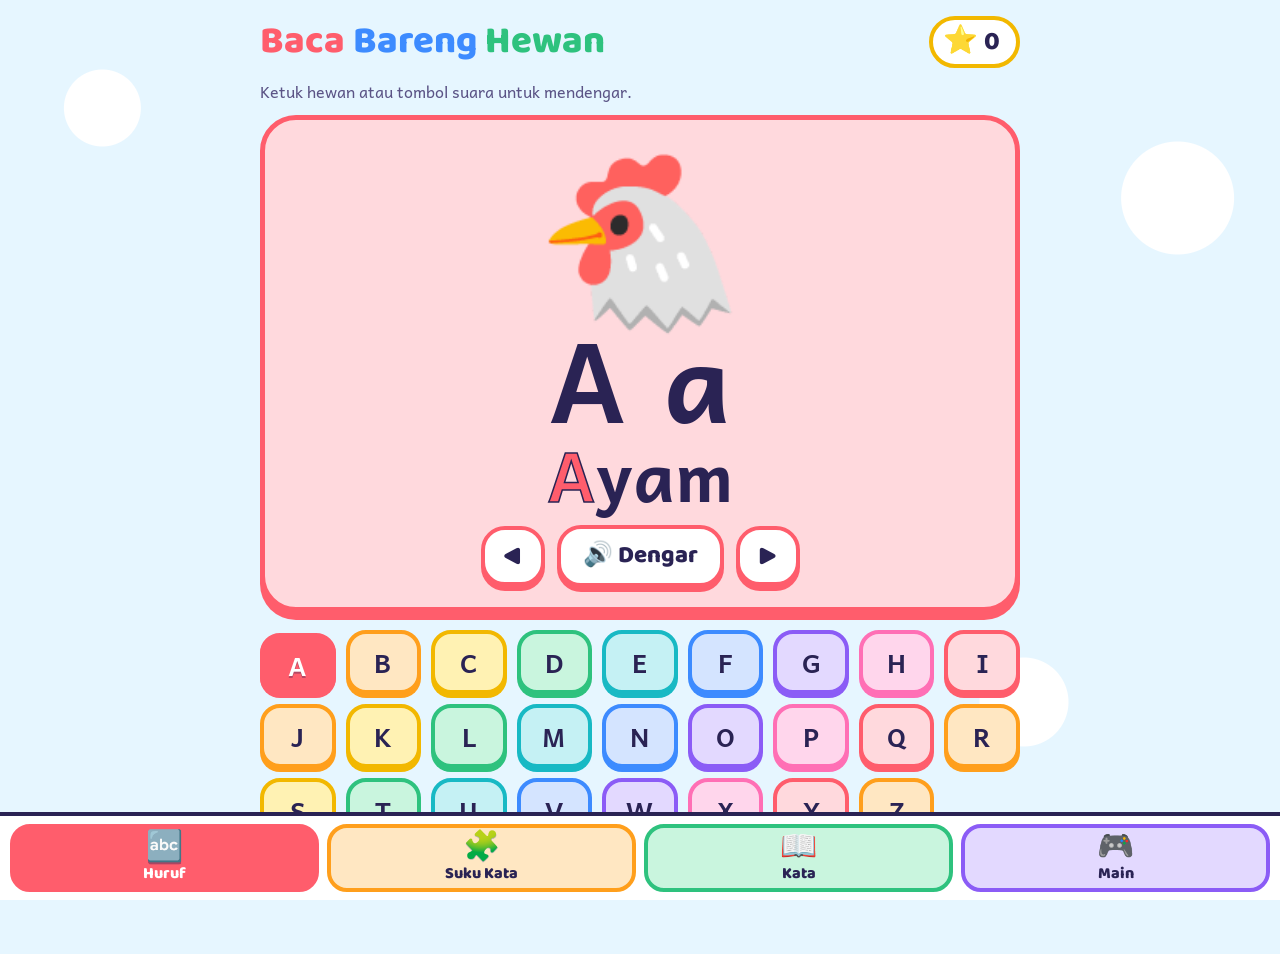
<file: baca-bareng-hewan/index.html>
<!doctype html>
<html lang="id">
<head>
<meta charset="utf-8">
<meta name="viewport" content="width=device-width, initial-scale=1, viewport-fit=cover">
<title>Baca Bareng Hewan</title>
<link rel="stylesheet" href="https://fonts.googleapis.com/css2?family=Andika:wght@400;700&family=Baloo+2:wght@600;800&display=swap">
<style>
/* Layout: satu layar, header bintang di atas, konten besar di tengah, tombol menu besar di bawah. Gaya tunggal, cerah, tanpa mode gelap. */
:root{
  --ink:#2a2354; --ink-soft:#5b5486; --bg:#e6f6ff; --card:#ffffff;
  --t1:#ffd9dd; --c1:#ff5d6c;
  --t2:#ffe7c2; --c2:#ff9f1c;
  --t3:#fff2b3; --c3:#f2b800;
  --t4:#c9f5de; --c4:#2ec27e;
  --t5:#c5f1f4; --c5:#18b9c4;
  --t6:#d4e4ff; --c6:#3d8bff;
  --t7:#e3d9ff; --c7:#8b5cf6;
  --t8:#ffd6ec; --c8:#ff6fb5;
  --font-display:'Baloo 2','Trebuchet MS',system-ui,sans-serif;
  --font-read:'Andika','Comic Sans MS','Trebuchet MS',system-ui,sans-serif;
  color-scheme:light;
}
*{box-sizing:border-box}
html,body{margin:0}
body{
  background:var(--bg); color:var(--ink); font-family:var(--font-read);
  font-size:18px; line-height:1.4; min-height:100vh;
  padding-left:max(16px,env(safe-area-inset-left,0px));
  padding-right:max(16px,env(safe-area-inset-right,0px));
  padding-block:12px 112px;
  background-image:
    radial-gradient(circle at 8% 12%,#ffffff 0 38px,transparent 39px),
    radial-gradient(circle at 92% 22%,#ffffff 0 56px,transparent 57px),
    radial-gradient(circle at 80% 78%,#ffffff 0 44px,transparent 45px);
  background-attachment:fixed;
}
button{font:inherit;color:inherit;cursor:pointer;border:0;background:none;-webkit-tap-highlight-color:transparent}
button:focus-visible{outline:4px solid var(--c6);outline-offset:3px}
.wrap{max-width:760px;margin:0 auto}

header{display:flex;align-items:center;justify-content:space-between;gap:12px;padding:4px 0 12px}
h1{margin:0;font-family:var(--font-display);font-weight:800;font-size:clamp(26px,7vw,38px);line-height:1.05;text-wrap:balance}
h1 span:nth-child(1){color:var(--c1)} h1 span:nth-child(2){color:var(--c6)} h1 span:nth-child(3){color:var(--c4)}
.stars{flex:none;display:flex;align-items:center;gap:6px;background:var(--card);border:4px solid var(--c3);border-radius:999px;padding:4px 16px 4px 10px;font-family:var(--font-display);font-weight:800;font-size:26px}
.stars b{font-size:28px;line-height:1}

section{display:none}
section.on{display:block}
.hint{margin:0 0 12px;color:var(--ink-soft);font-size:16px}

/* panel besar hewan */
.stage{background:var(--t);border:5px solid var(--c);border-radius:36px;padding:18px 16px 20px;text-align:center;box-shadow:0 8px 0 var(--c)}
.stage .emoji{font-size:clamp(96px,30vw,168px);line-height:1.1;display:inline-block;cursor:pointer;user-select:none}
.stage .big{font-family:var(--font-read);font-weight:700;font-size:clamp(64px,20vw,110px);line-height:1;letter-spacing:.02em}
.stage .word{font-family:var(--font-read);font-weight:700;font-size:clamp(40px,12vw,68px);line-height:1.1;margin-top:4px;word-break:break-word}
.stage .word i{font-style:normal;color:var(--c);-webkit-text-stroke:1.5px var(--ink)}
.row{display:flex;gap:12px;justify-content:center;align-items:center;margin-top:14px;flex-wrap:wrap}
.btn{background:var(--card);border:4px solid var(--c,var(--c6));border-radius:24px;padding:10px 22px;font-family:var(--font-display);font-weight:800;font-size:24px;min-height:60px;box-shadow:0 5px 0 var(--c,var(--c6));transition:transform .08s}
.btn:active{transform:translateY(4px);box-shadow:0 1px 0 var(--c,var(--c6))}
.btn.round{width:64px;padding:0;font-size:30px}

/* kotak pilihan huruf / suku kata */
.grid{display:grid;grid-template-columns:repeat(auto-fill,minmax(68px,1fr));gap:10px;margin-top:18px}
.chip{background:var(--t);border:4px solid var(--c);border-radius:20px;min-height:64px;font-family:var(--font-read);font-weight:700;font-size:26px;box-shadow:0 4px 0 var(--c);color:var(--ink)}
.chip[aria-pressed="true"]{background:var(--c);color:#fff;transform:translateY(3px);box-shadow:0 1px 0 var(--c);text-shadow:0 2px 0 rgba(42,35,84,.35)}

/* suku kata */
.sylrow{display:grid;grid-template-columns:repeat(5,1fr);gap:10px;margin-top:16px}
.syl{background:var(--t);border:5px solid var(--c);border-radius:28px;aspect-ratio:1/1.1;display:grid;place-items:center;font-family:var(--font-read);font-weight:700;font-size:clamp(34px,10vw,60px);box-shadow:0 6px 0 var(--c);min-width:0}
.syl:active{transform:translateY(5px);box-shadow:0 1px 0 var(--c)}
.cons{display:flex;flex-wrap:wrap;gap:8px;margin-top:6px}
.cons .chip{min-width:56px;min-height:56px;font-size:24px;flex:1 0 56px;max-width:80px}

/* baca kata */
.sylwrap{display:flex;gap:6px;justify-content:center;flex-wrap:wrap;margin-top:8px}
.sylbtn{background:var(--card);border:4px solid var(--c);border-radius:20px;padding:2px 14px;font-family:var(--font-read);font-weight:700;font-size:clamp(38px,11vw,64px);line-height:1.25;box-shadow:0 4px 0 var(--c);color:var(--ink)}
.sylbtn.lit{background:var(--c);color:#fff;text-shadow:0 2px 0 rgba(42,35,84,.4);transform:scale(1.1)}
.counter{font-family:var(--font-display);font-weight:600;color:var(--ink-soft);font-size:20px}

/* main */
.modes{display:flex;gap:10px;margin-bottom:14px}
.modes .btn{flex:1;font-size:20px;padding:8px 10px}
.modes .btn[aria-pressed="true"]{background:var(--c6);color:#fff}
.q{font-family:var(--font-display);font-weight:800;font-size:26px;margin:0 0 4px;text-wrap:balance}
.choices{display:grid;grid-template-columns:1fr;gap:12px;margin-top:16px}
.choice{background:var(--card);border:5px solid var(--c);border-radius:26px;min-height:76px;font-family:var(--font-read);font-weight:700;font-size:clamp(30px,9vw,46px);box-shadow:0 6px 0 var(--c);color:var(--ink)}
.choice.ok{background:var(--c4);color:#fff;border-color:#1c8f5d;box-shadow:0 6px 0 #1c8f5d}
.choice.no{background:#f1eef8;color:var(--ink-soft);border-color:#c7c1de;box-shadow:none;animation:shake .35s}
.choice[disabled]{cursor:default}
.letters3{grid-template-columns:repeat(3,1fr)}

/* menu bawah */
nav{position:fixed;left:0;right:0;bottom:0;z-index:20;background:var(--card);border-top:4px solid var(--ink);
  padding:8px max(10px,env(safe-area-inset-right,0px)) calc(8px + env(safe-area-inset-bottom,0px)) max(10px,env(safe-area-inset-left,0px));
  display:grid;grid-template-columns:repeat(4,1fr);gap:8px}
nav button{display:flex;flex-direction:column;align-items:center;gap:0;background:var(--t);border:4px solid var(--c);border-radius:20px;padding:4px 2px 2px;font-family:var(--font-display);font-weight:800;font-size:16px;line-height:1.1;min-height:68px;color:var(--ink)}
nav button b{font-size:30px;line-height:1.1}
nav button[aria-current="page"]{background:var(--c);color:#fff}
nav button[aria-current="page"] b{filter:drop-shadow(0 2px 0 rgba(42,35,84,.4))}

.note{margin:18px 0 0;font-size:14px;color:var(--ink-soft);text-align:center}

/* efek */
.pop{animation:pop .45s cubic-bezier(.3,1.6,.5,1)}
@keyframes pop{0%{transform:scale(.7) rotate(-8deg)}60%{transform:scale(1.18) rotate(4deg)}100%{transform:scale(1) rotate(0)}}
@keyframes shake{25%{transform:translateX(-8px)}75%{transform:translateX(8px)}}
.burst{position:fixed;font-size:34px;pointer-events:none;z-index:50;animation:rise 1.3s ease-out forwards}
@keyframes rise{0%{opacity:1;transform:translate(0,0) scale(.6)}100%{opacity:0;transform:translate(var(--dx),-240px) scale(1.4) rotate(var(--r))}}
@media (prefers-reduced-motion:reduce){.pop,.choice.no,.burst{animation:none}.burst{display:none}.btn,.sylbtn{transition:none}}
@media (min-width:560px){.choices{grid-template-columns:repeat(3,1fr)}}
[hidden]{display:none!important}
</style>
</head>
<body>

<div class="wrap">
  <header>
    <h1><span>Baca</span> <span>Bareng</span> <span>Hewan</span></h1>
    <div class="stars" title="Bintang kamu"><b>⭐</b><span id="starCount">0</span></div>
  </header>

  <!-- HURUF -->
  <section id="huruf" class="on" aria-label="Kenali huruf">
    <p class="hint">Ketuk hewan atau tombol suara untuk mendengar.</p>
    <div class="stage" id="hStage">
      <div class="emoji" id="hEmoji" role="button" tabindex="0" aria-label="Dengarkan"></div>
      <div class="big" id="hBig"></div>
      <div class="word" id="hWord"></div>
      <div class="row">
        <button class="btn round" id="hPrev" aria-label="Sebelumnya">◀</button>
        <button class="btn" id="hSay">🔊 Dengar</button>
        <button class="btn round" id="hNext" aria-label="Berikutnya">▶</button>
      </div>
    </div>
    <div class="grid" id="hGrid"></div>
  </section>

  <!-- SUKU KATA -->
  <section id="suku" aria-label="Suku kata">
    <p class="hint">Pilih huruf, lalu ketuk suku katanya.</p>
    <div class="cons" id="cons"></div>
    <div class="sylrow" id="sylrow"></div>
  </section>

  <!-- BACA KATA -->
  <section id="kata" aria-label="Baca kata">
    <p class="hint">Ketuk tiap suku kata, atau tekan Baca untuk mendengar seluruh kata.</p>
    <div class="stage" id="kStage">
      <div class="emoji" id="kEmoji" role="button" tabindex="0" aria-label="Dengarkan"></div>
      <div class="sylwrap" id="kSyl"></div>
      <div class="word" id="kWord"></div>
      <div class="row">
        <button class="btn round" id="kPrev" aria-label="Sebelumnya">◀</button>
        <button class="btn" id="kSay">🔊 Baca</button>
        <button class="btn round" id="kNext" aria-label="Berikutnya">▶</button>
      </div>
      <div class="counter" id="kCount" style="margin-top:10px"></div>
    </div>
  </section>

  <!-- MAIN -->
  <section id="main" aria-label="Main tebak">
    <div class="modes">
      <button class="btn" id="mKata" aria-pressed="true" style="--c:var(--c6)">Tebak Kata</button>
      <button class="btn" id="mHuruf" aria-pressed="false" style="--c:var(--c6)">Tebak Huruf</button>
    </div>
    <div class="stage" id="gStage">
      <p class="q" id="gQ"></p>
      <div class="emoji" id="gEmoji" role="button" tabindex="0" aria-label="Dengarkan pertanyaan"></div>
      <div class="choices" id="gChoices"></div>
    </div>
  </section>

  <p class="note" id="voiceNote" hidden>Suara bahasa Indonesia belum ada di perangkat ini, jadi suaranya mungkin terdengar berbeda. Cek pengaturan suara perangkat.</p>
</div>

<nav aria-label="Menu">
  <button data-tab="huruf" style="--t:var(--t1);--c:var(--c1)"><b>🔤</b>Huruf</button>
  <button data-tab="suku" style="--t:var(--t2);--c:var(--c2)"><b>🧩</b>Suku Kata</button>
  <button data-tab="kata" style="--t:var(--t4);--c:var(--c4)"><b>📖</b>Kata</button>
  <button data-tab="main" style="--t:var(--t7);--c:var(--c7)"><b>🎮</b>Main</button>
</nav>

<script>
(function(){
  const $=s=>document.querySelector(s), $$=s=>[...document.querySelectorAll(s)];
  const PAL=[1,2,3,4,5,6,7,8];
  const pal=i=>{const k=PAL[((i%8)+8)%8];return `--t:var(--t${k});--c:var(--c${k})`};
  const setPal=(el,i)=>{const k=PAL[((i%8)+8)%8];el.style.setProperty('--t',`var(--t${k})`);el.style.setProperty('--c',`var(--c${k})`)};

  /* ---------- data ---------- */
  const L=[['A','Ayam','🐔'],['B','Bebek','🦆'],['C','Cicak','🦎'],['D','Domba','🐑'],['E','Elang','🦅'],['F','Flamingo','🦩'],
  ['G','Gajah','🐘'],['H','Harimau','🐅'],['I','Ikan','🐟'],['J','Jerapah','🦒'],['K','Kuda','🐴'],['L','Lebah','🐝'],
  ['M','Monyet','🐵'],['N','Nyamuk','🦟'],['O','Orangutan','🦧'],['P','Penguin','🐧'],['Q','Quail','🐤'],['R','Rusa','🦌'],
  ['S','Singa','🦁'],['T','Tikus','🐭'],['U','Udang','🦐'],['V','Viper','🐍'],['W','Walet','🐦'],['X','Xerus','🐿️'],
  ['Y','Yuyu','🦀'],['Z','Zebra','🦓']];
  const W=[['a-yam','🐔'],['be-bek','🦆'],['ku-da','🐴'],['sa-pi','🐄'],['i-kan','🐟'],['u-lar','🐍'],['ga-jah','🐘'],['le-bah','🐝'],
  ['ti-kus','🐭'],['ka-tak','🐸'],['se-mut','🐜'],['ku-cing','🐱'],['an-jing','🐶'],['ma-can','🐯'],['ze-bra','🦓'],['dom-ba','🐑'],
  ['kam-bing','🐐'],['mo-nyet','🐵'],['si-nga','🦁'],['ker-bau','🐃'],['bu-rung','🐦'],['ke-pi-ting','🦀'],['ke-lin-ci','🐰'],
  ['pen-guin','🐧'],['je-ra-pah','🦒'],['ku-pu-ku-pu','🦋'],['ku-ra-ku-ra','🐢'],['ke-le-la-war','🦇']].map(([s,e])=>({syl:s.split('-'),word:s.replace(/-/g,''),emoji:e}));
  W.find(w=>w.word==='singa').syl=['sing','a'];
  const CONS='B C D F G H J K L M N P R S T W Y Z'.split(' ');
  const VOW=['a','i','u','e','o'];

  /* ---------- suara ---------- */
  let voice=null, hasVoice=('speechSynthesis' in window);
  function pickVoice(){ if(!hasVoice) return; const v=speechSynthesis.getVoices(); voice=v.find(x=>/^id/i.test(x.lang))||null;
    $('#voiceNote').hidden = !(v.length && !voice); }
  if(hasVoice){ pickVoice(); try{speechSynthesis.addEventListener('voiceschanged',pickVoice)}catch(e){} }
  function say(list){
    if(!hasVoice) return;
    try{
      speechSynthesis.cancel();
      [].concat(list).forEach(t=>{const u=new SpeechSynthesisUtterance(String(t));u.lang='id-ID';if(voice)u.voice=voice;u.rate=.72;u.pitch=1.15;speechSynthesis.speak(u)});
    }catch(e){}
  }

  /* ---------- bintang & efek ---------- */
  let stars=0;
  try{stars=parseInt(localStorage.getItem('bbh-stars')||'0',10)||0}catch(e){}
  const showStars=()=>{$('#starCount').textContent=stars};
  const addStar=()=>{stars++;showStars();try{localStorage.setItem('bbh-stars',String(stars))}catch(e){}};
  showStars();
  const BURST=['⭐','🌈','🎈','🦋','🌟','🎉'];
  function burst(from){
    const r=(from||$('#gStage')).getBoundingClientRect(), cx=r.left+r.width/2, cy=r.top+r.height/2;
    for(let i=0;i<10;i++){const s=document.createElement('span');s.className='burst';s.textContent=BURST[i%BURST.length];
      s.style.left=(cx-17)+'px';s.style.top=(cy-17)+'px';s.style.setProperty('--dx',((Math.random()-.5)*320)+'px');s.style.setProperty('--r',((Math.random()-.5)*90)+'deg');
      document.body.appendChild(s);setTimeout(()=>s.remove(),1400)}
  }
  const bounce=el=>{el.classList.remove('pop');void el.offsetWidth;el.classList.add('pop')};
  const act=(el,fn)=>{el.addEventListener('click',fn);el.addEventListener('keydown',e=>{if(e.key==='Enter'||e.key===' '){e.preventDefault();fn()}})};
  const cap=s=>s.charAt(0).toUpperCase()+s.slice(1);
  const shuffle=a=>{a=a.slice();for(let i=a.length-1;i>0;i--){const j=Math.floor(Math.random()*(i+1));[a[i],a[j]]=[a[j],a[i]]}return a};

  /* ---------- HURUF ---------- */
  let hi=0;
  function showLetter(i,speak){
    hi=(i+L.length)%L.length; const [l,w,e]=L[hi], st=$('#hStage'); setPal(st,hi);
    $('#hEmoji').textContent=e; $('#hBig').textContent=l+' '+l.toLowerCase();
    $('#hWord').innerHTML=`<i>${w[0]}</i>${w.slice(1).toLowerCase()}`;
    $$('#hGrid .chip').forEach((c,k)=>c.setAttribute('aria-pressed',String(k===hi)));
    bounce($('#hEmoji')); if(speak) sayLetter();
  }
  const sayLetter=()=>{const [l,w]=L[hi];say([l,w])};
  L.forEach(([l],i)=>{const b=document.createElement('button');b.className='chip';b.textContent=l;b.setAttribute('aria-pressed','false');b.setAttribute('aria-label','Huruf '+l);b.style.cssText=pal(i);
    b.onclick=()=>showLetter(i,true);$('#hGrid').appendChild(b)});
  $('#hPrev').onclick=()=>showLetter(hi-1,true); $('#hNext').onclick=()=>showLetter(hi+1,true);
  $('#hSay').onclick=sayLetter; act($('#hEmoji'),()=>{bounce($('#hEmoji'));sayLetter()});

  /* ---------- SUKU KATA ---------- */
  let ci=0;
  function showCons(i){
    ci=i; const c=CONS[i].toLowerCase(); $$('#cons .chip').forEach((b,k)=>b.setAttribute('aria-pressed',String(k===i)));
    const row=$('#sylrow'); row.innerHTML='';
    VOW.forEach((v,k)=>{const b=document.createElement('button');b.className='syl';b.textContent=c+v;b.style.cssText=pal(k*2+i);
      b.onclick=()=>{bounce(b);say(c+v)};row.appendChild(b)});
  }
  CONS.forEach((c,i)=>{const b=document.createElement('button');b.className='chip';b.textContent=c.toLowerCase();b.setAttribute('aria-pressed','false');b.setAttribute('aria-label','Huruf '+c);b.style.cssText=pal(i);
    b.onclick=()=>{showCons(i);say(c)};$('#cons').appendChild(b)});
  showCons(0);

  /* ---------- BACA KATA ---------- */
  let wi=0, timers=[];
  function showWord(i,speak){
    wi=(i+W.length)%W.length; const w=W[wi]; setPal($('#kStage'),wi);
    $('#kEmoji').textContent=w.emoji; $('#kWord').textContent=w.word;
    $('#kCount').textContent=`${wi+1} dari ${W.length}`;
    const box=$('#kSyl'); box.innerHTML='';
    w.syl.forEach((s,k)=>{const b=document.createElement('button');b.className='sylbtn';b.textContent=s;b.dataset.k=k;
      b.onclick=()=>{lit(k);say(s)};box.appendChild(b)});
    bounce($('#kEmoji')); if(speak) readWord();
  }
  function lit(k){$$('#kSyl .sylbtn').forEach((b,j)=>b.classList.toggle('lit',j===k))}
  function readWord(){
    const w=W[wi]; timers.forEach(clearTimeout); timers=[];
    say([...w.syl,w.word]);
    w.syl.forEach((_,k)=>timers.push(setTimeout(()=>lit(k),k*850)));
    timers.push(setTimeout(()=>lit(-1),w.syl.length*850+500));
  }
  $('#kPrev').onclick=()=>showWord(wi-1,true); $('#kNext').onclick=()=>showWord(wi+1,true);
  $('#kSay').onclick=readWord; act($('#kEmoji'),()=>{bounce($('#kEmoji'));say(W[wi].word)});
  showWord(0,false);

  /* ---------- MAIN ---------- */
  let mode='kata', locked=false, target=null;
  function newQuestion(){
    locked=false; const ch=$('#gChoices'); ch.innerHTML=''; setPal($('#gStage'),Math.floor(Math.random()*8));
    if(mode==='kata'){
      target=W[Math.floor(Math.random()*W.length)];
      const opts=shuffle([target,...shuffle(W.filter(w=>w.word!==target.word)).slice(0,2)]);
      $('#gQ').textContent='Hewan apa ini?'; $('#gEmoji').textContent=target.emoji; ch.className='choices';
      opts.forEach(o=>mk(o.word,o.word===target.word));
    }else{
      target=L[Math.floor(Math.random()*L.length)];
      const opts=shuffle([target,...shuffle(L.filter(l=>l[0]!==target[0])).slice(0,2)]);
      $('#gQ').textContent='Huruf depannya apa?'; $('#gEmoji').textContent=target[2]; ch.className='choices letters3';
      opts.forEach(o=>mk(o[0]+' '+o[0].toLowerCase(),o[0]===target[0]));
    }
    bounce($('#gEmoji'));
  }
  function mk(label,right){
    const b=document.createElement('button');b.className='choice';b.textContent=label;
    b.onclick=()=>{
      if(locked||b.disabled) return;
      if(right){locked=true;b.classList.add('ok');addStar();burst($('#gStage'));
        say(['Hebat!', mode==='kata'?target.word:target[1]]);setTimeout(newQuestion,2000)}
      else{b.classList.add('no');b.disabled=true;say('Coba lagi')}
    };
    $('#gChoices').appendChild(b);
  }
  const askAgain=()=>{bounce($('#gEmoji'));say(mode==='kata'?'Hewan apa ini?':'Huruf depannya apa?')};
  act($('#gEmoji'),askAgain);
  function setMode(m){mode=m;$('#mKata').setAttribute('aria-pressed',String(m==='kata'));$('#mHuruf').setAttribute('aria-pressed',String(m==='huruf'));newQuestion()}
  $('#mKata').onclick=()=>setMode('kata'); $('#mHuruf').onclick=()=>setMode('huruf');

  /* ---------- menu ---------- */
  const TABS=['huruf','suku','kata','main'];
  function go(t,push){
    if(!TABS.includes(t)) t='huruf';
    TABS.forEach(id=>$('#'+id).classList.toggle('on',id===t));
    $$('nav button').forEach(b=>{if(b.dataset.tab===t)b.setAttribute('aria-current','page');else b.removeAttribute('aria-current')});
    if(t==='main') newQuestion();
    try{speechSynthesis.cancel()}catch(e){}
    if(push){try{history.replaceState(null,'','#'+t)}catch(e){}}
    window.scrollTo(0,0);
  }
  $$('nav button').forEach(b=>b.onclick=()=>go(b.dataset.tab,true));
  showLetter(0,false);
  go((location.hash||'').slice(1),false);
})();
</script>

</body>
</html>
</file>
